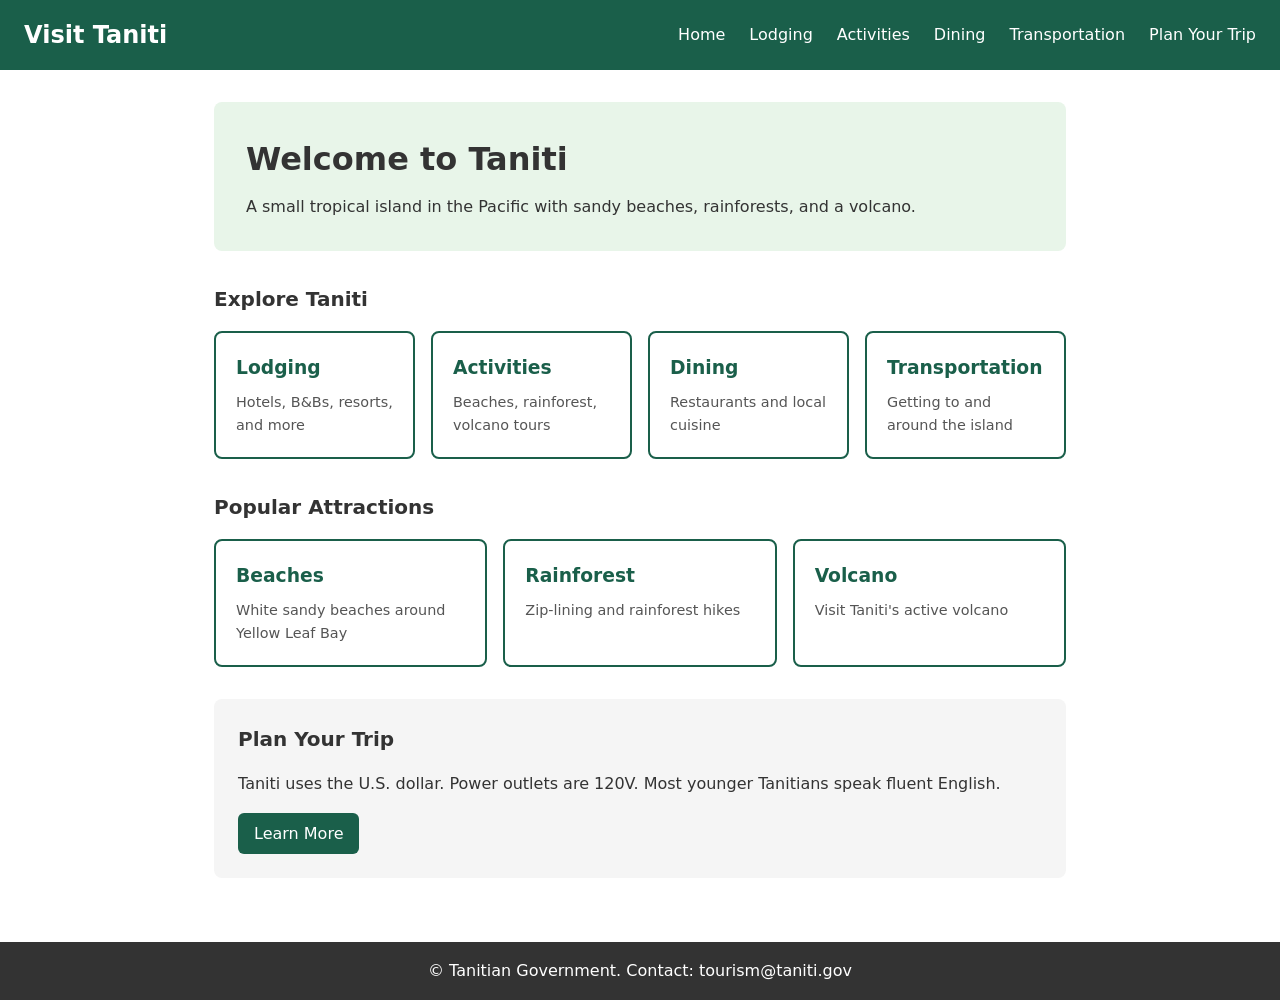
<file: prototype/index.html>
<!DOCTYPE html>
<html lang="en">
<head>
    <meta charset="UTF-8">
    <meta name="viewport" content="width=device-width, initial-scale=1.0">
    <title>Visit Taniti — Discover Paradise</title>
    <link rel="stylesheet" href="styles.css">
</head>
<body>
    <header class="header">
        <a href="index.html" class="logo">Visit Taniti</a>
        <button class="nav-toggle" aria-label="Toggle menu" onclick="toggleNav()">☰</button>
        <nav class="nav" id="mainNav">
            <a href="index.html">Home</a>
            <a href="lodging.html">Lodging</a>
            <a href="activities.html">Activities</a>
            <a href="dining.html">Dining</a>
            <a href="transportation.html">Transportation</a>
            <a href="plan.html">Plan Your Trip</a>
        </nav>
    </header>

    <main>
        <section class="hero">
            <h1>Welcome to Taniti</h1>
            <p>A small tropical island in the Pacific with sandy beaches, rainforests, and a volcano.</p>
        </section>

        <section class="quick-links">
            <h2>Explore Taniti</h2>
            <div class="card-grid">
                <a href="lodging.html" class="card">
                    <h3>Lodging</h3>
                    <p>Hotels, B&Bs, resorts, and more</p>
                </a>
                <a href="activities.html" class="card">
                    <h3>Activities</h3>
                    <p>Beaches, rainforest, volcano tours</p>
                </a>
                <a href="dining.html" class="card">
                    <h3>Dining</h3>
                    <p>Restaurants and local cuisine</p>
                </a>
                <a href="transportation.html" class="card">
                    <h3>Transportation</h3>
                    <p>Getting to and around the island</p>
                </a>
            </div>
        </section>

        <section class="featured">
            <h2>Popular Attractions</h2>
            <div class="card-grid">
                <a href="activities.html#beaches" class="card">
                    <h3>Beaches</h3>
                    <p>White sandy beaches around Yellow Leaf Bay</p>
                </a>
                <a href="activities.html#rainforest" class="card">
                    <h3>Rainforest</h3>
                    <p>Zip-lining and rainforest hikes</p>
                </a>
                <a href="activities.html#volcano" class="card">
                    <h3>Volcano</h3>
                    <p>Visit Taniti's active volcano</p>
                </a>
            </div>
        </section>

        <section class="info">
            <h2>Plan Your Trip</h2>
            <p>Taniti uses the U.S. dollar. Power outlets are 120V. Most younger Tanitians speak fluent English.</p>
            <a href="plan.html" class="btn">Learn More</a>
        </section>
    </main>

    <footer>
        <p>&copy; Tanitian Government. Contact: tourism@taniti.gov</p>
    </footer>

    <script src="script.js"></script>
</body>
</html>
</file>
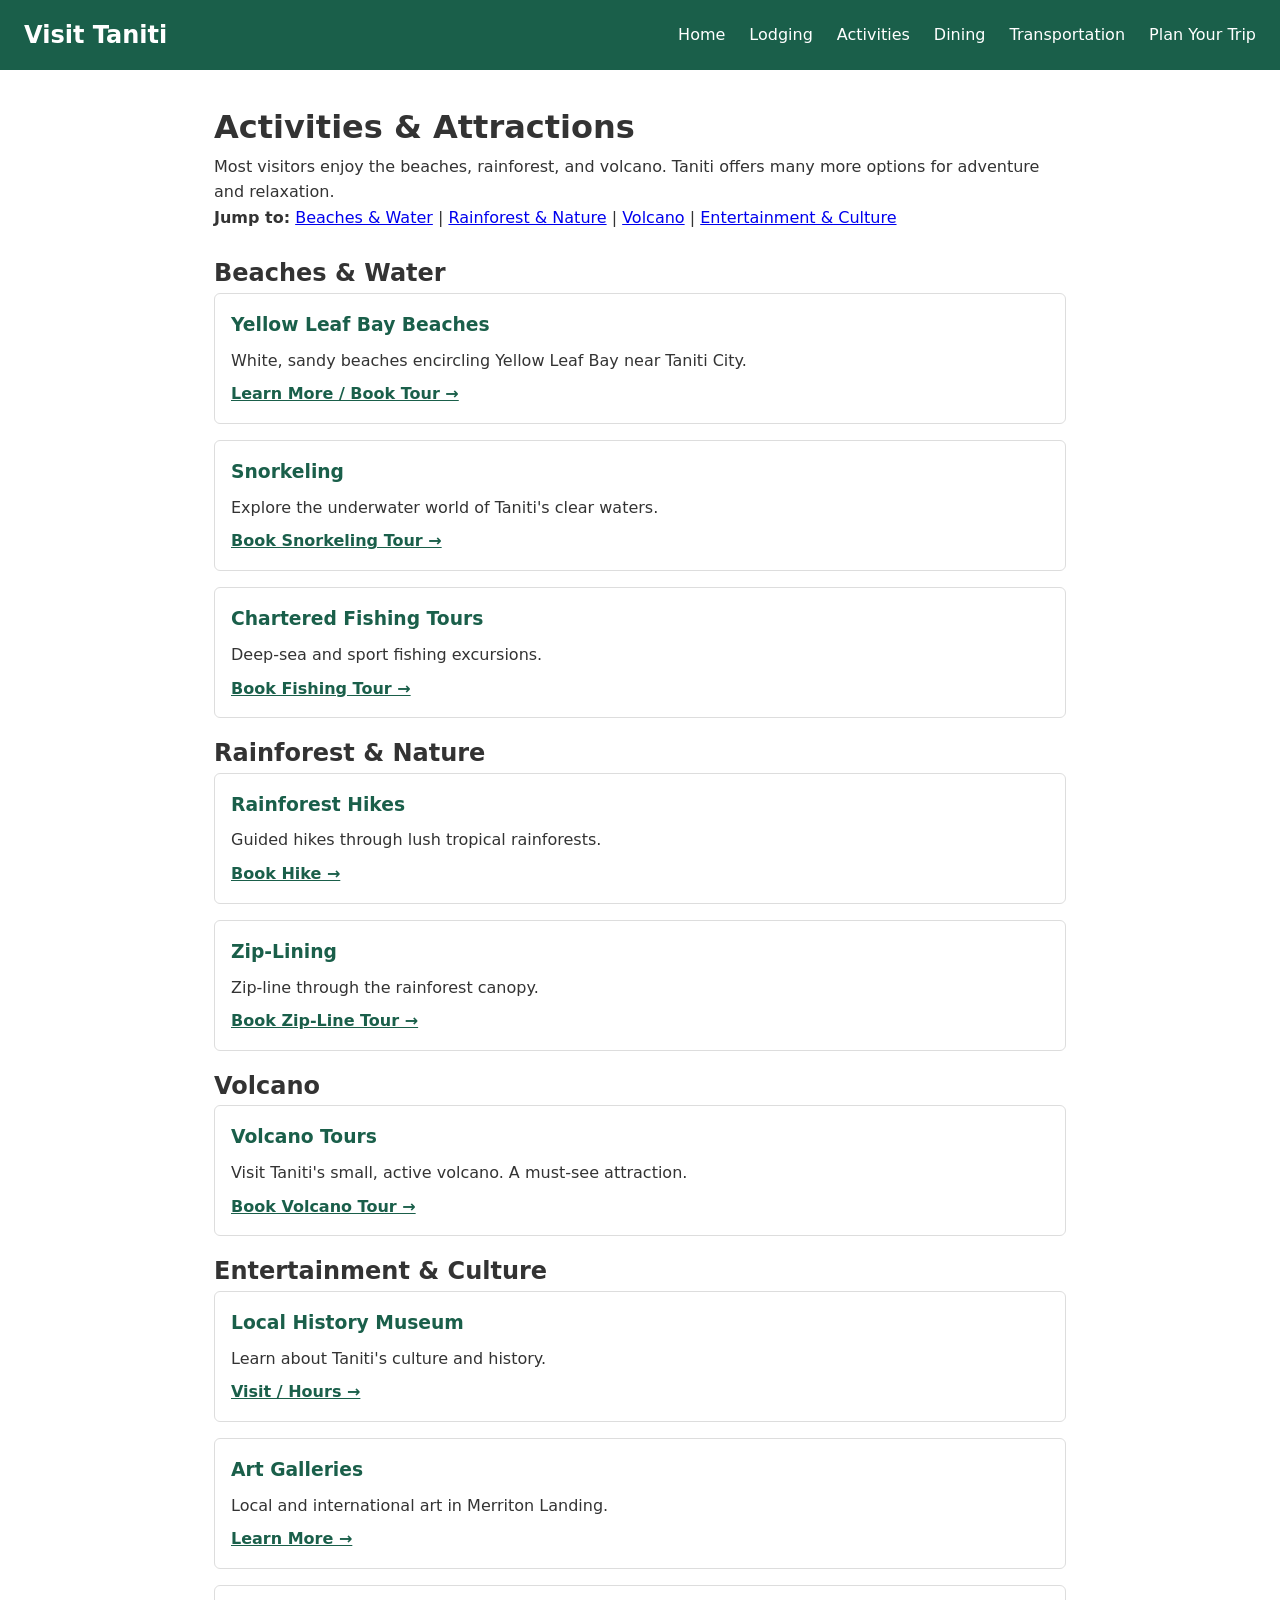
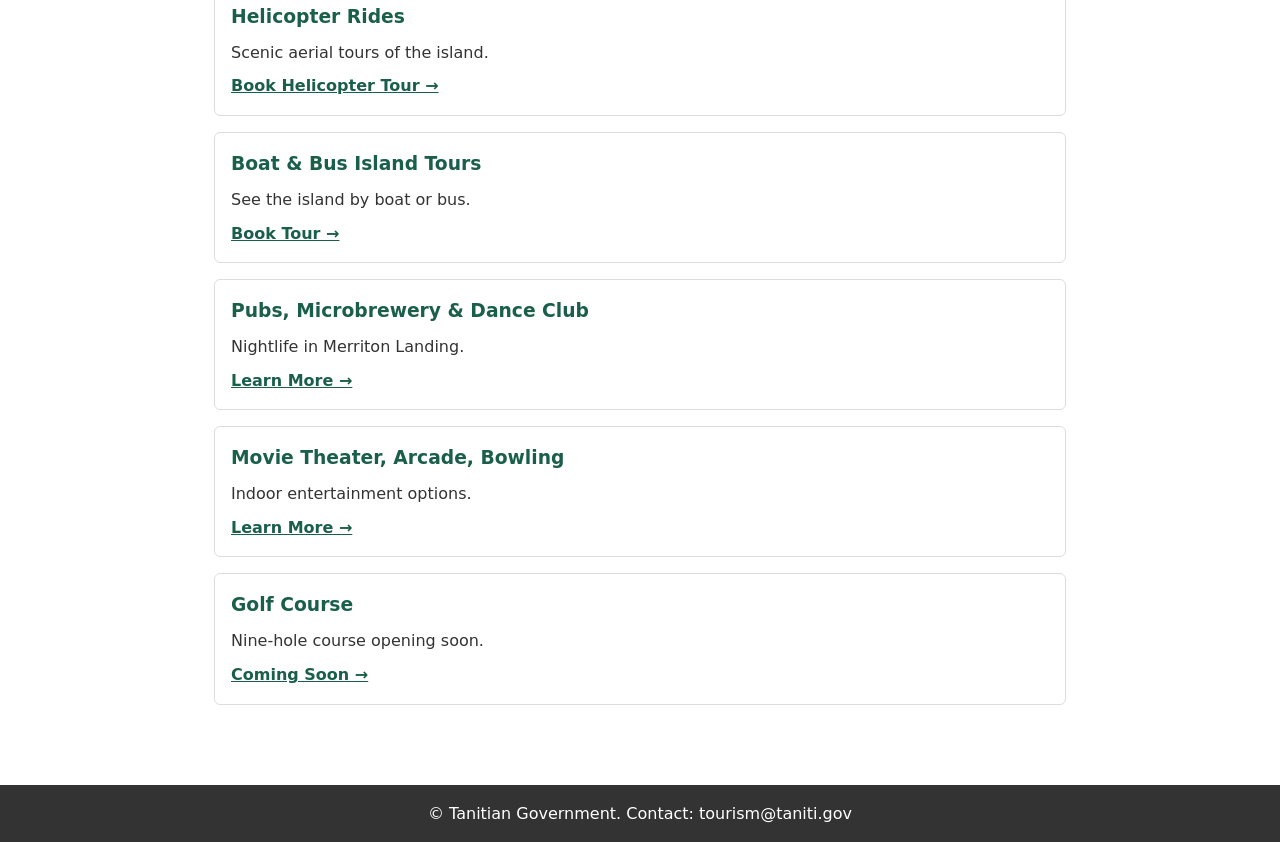
<file: prototype/activities.html>
<!DOCTYPE html>
<html lang="en">
<head>
    <meta charset="UTF-8">
    <meta name="viewport" content="width=device-width, initial-scale=1.0">
    <title>Activities — Visit Taniti</title>
    <link rel="stylesheet" href="styles.css">
</head>
<body>
    <header class="header">
        <a href="index.html" class="logo">Visit Taniti</a>
        <button class="nav-toggle" aria-label="Toggle menu" onclick="toggleNav()">☰</button>
        <nav class="nav" id="mainNav">
            <a href="index.html">Home</a>
            <a href="lodging.html">Lodging</a>
            <a href="activities.html">Activities</a>
            <a href="dining.html">Dining</a>
            <a href="transportation.html">Transportation</a>
            <a href="plan.html">Plan Your Trip</a>
        </nav>
    </header>

    <main>
        <div class="page-header">
            <h1>Activities & Attractions</h1>
            <p>Most visitors enjoy the beaches, rainforest, and volcano. Taniti offers many more options for adventure and relaxation.</p>
            <p><strong>Jump to:</strong> <a href="#beaches">Beaches & Water</a> | <a href="#rainforest">Rainforest & Nature</a> | <a href="#volcano">Volcano</a> | <a href="#entertainment">Entertainment & Culture</a></p>
        </div>

        <h2 id="beaches" class="section-anchor">Beaches & Water</h2>
        <ul class="option-list">
            <li>
                <h3>Yellow Leaf Bay Beaches</h3>
                <p>White, sandy beaches encircling Yellow Leaf Bay near Taniti City.</p>
                <a href="#" class="book-link">Learn More / Book Tour →</a>
            </li>
            <li>
                <h3>Snorkeling</h3>
                <p>Explore the underwater world of Taniti's clear waters.</p>
                <a href="#" class="book-link">Book Snorkeling Tour →</a>
            </li>
            <li>
                <h3>Chartered Fishing Tours</h3>
                <p>Deep-sea and sport fishing excursions.</p>
                <a href="#" class="book-link">Book Fishing Tour →</a>
            </li>
        </ul>

        <h2 id="rainforest" class="section-anchor">Rainforest & Nature</h2>
        <ul class="option-list">
            <li>
                <h3>Rainforest Hikes</h3>
                <p>Guided hikes through lush tropical rainforests.</p>
                <a href="#" class="book-link">Book Hike →</a>
            </li>
            <li>
                <h3>Zip-Lining</h3>
                <p>Zip-line through the rainforest canopy.</p>
                <a href="#" class="book-link">Book Zip-Line Tour →</a>
            </li>
        </ul>

        <h2 id="volcano" class="section-anchor">Volcano</h2>
        <ul class="option-list">
            <li>
                <h3>Volcano Tours</h3>
                <p>Visit Taniti's small, active volcano. A must-see attraction.</p>
                <a href="#" class="book-link">Book Volcano Tour →</a>
            </li>
        </ul>

        <h2 id="entertainment" class="section-anchor">Entertainment & Culture</h2>
        <ul class="option-list">
            <li>
                <h3>Local History Museum</h3>
                <p>Learn about Taniti's culture and history.</p>
                <a href="#" class="book-link">Visit / Hours →</a>
            </li>
            <li>
                <h3>Art Galleries</h3>
                <p>Local and international art in Merriton Landing.</p>
                <a href="#" class="book-link">Learn More →</a>
            </li>
            <li>
                <h3>Helicopter Rides</h3>
                <p>Scenic aerial tours of the island.</p>
                <a href="#" class="book-link">Book Helicopter Tour →</a>
            </li>
            <li>
                <h3>Boat & Bus Island Tours</h3>
                <p>See the island by boat or bus.</p>
                <a href="#" class="book-link">Book Tour →</a>
            </li>
            <li>
                <h3>Pubs, Microbrewery & Dance Club</h3>
                <p>Nightlife in Merriton Landing.</p>
                <a href="#" class="book-link">Learn More →</a>
            </li>
            <li>
                <h3>Movie Theater, Arcade, Bowling</h3>
                <p>Indoor entertainment options.</p>
                <a href="#" class="book-link">Learn More →</a>
            </li>
            <li>
                <h3>Golf Course</h3>
                <p>Nine-hole course opening soon.</p>
                <a href="#" class="book-link">Coming Soon →</a>
            </li>
        </ul>
    </main>

    <footer>
        <p>&copy; Tanitian Government. Contact: tourism@taniti.gov</p>
    </footer>

    <script src="script.js"></script>
</body>
</html>
</file>
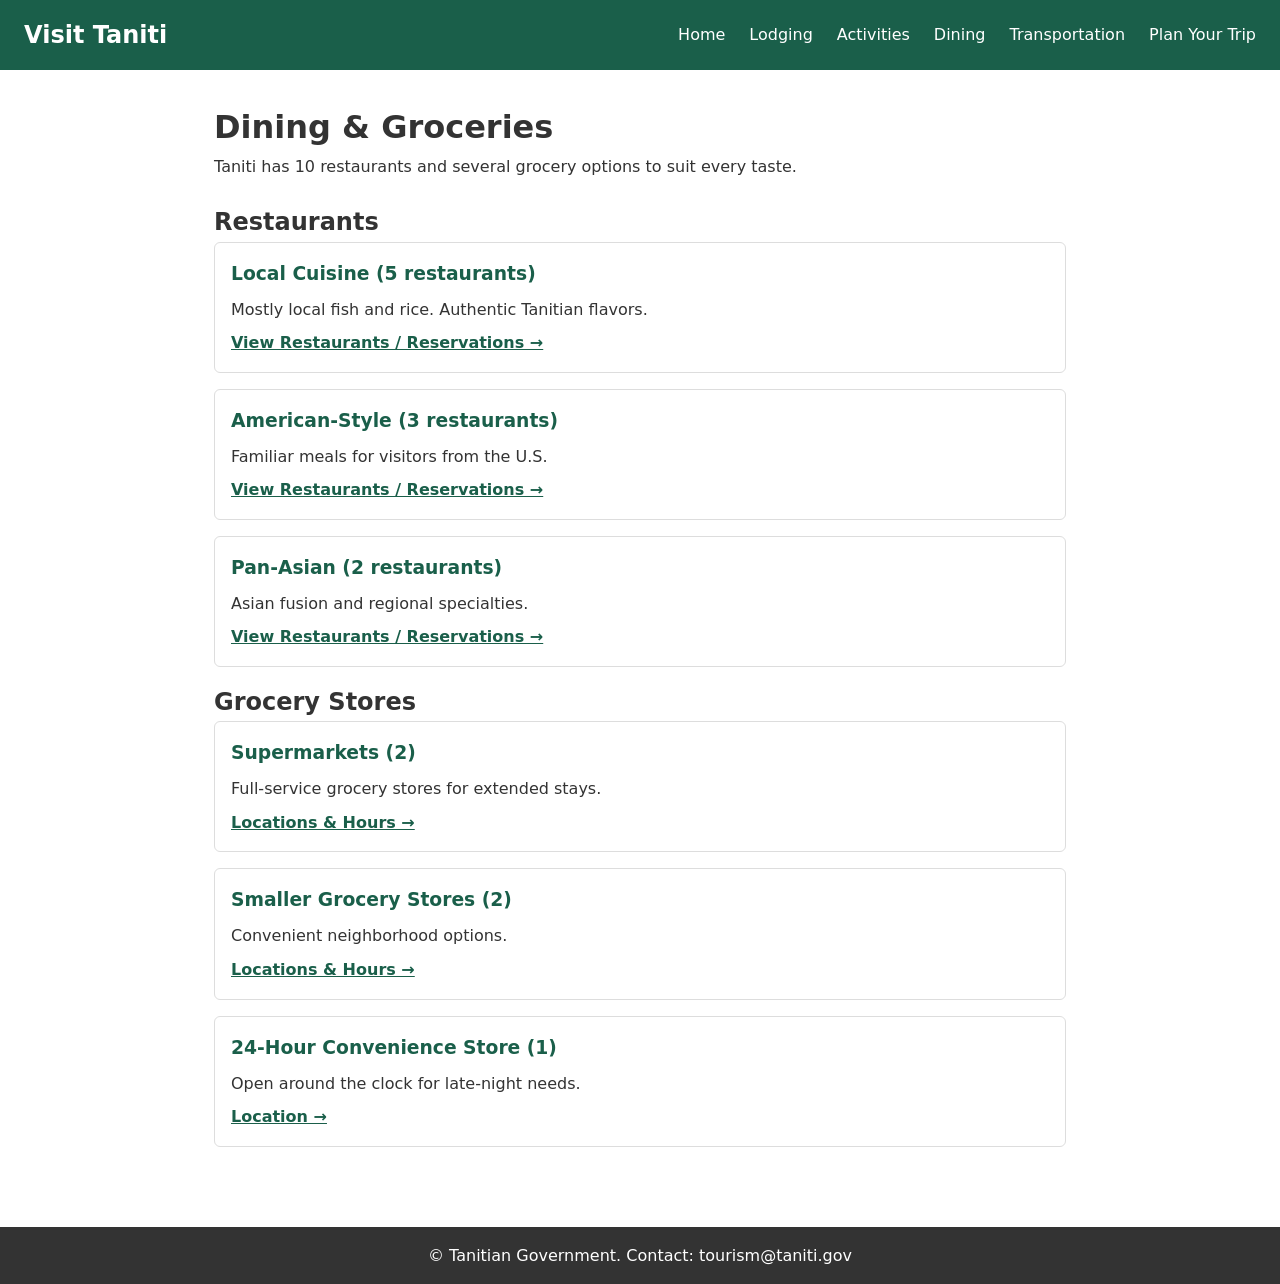
<file: prototype/dining.html>
<!DOCTYPE html>
<html lang="en">
<head>
    <meta charset="UTF-8">
    <meta name="viewport" content="width=device-width, initial-scale=1.0">
    <title>Dining — Visit Taniti</title>
    <link rel="stylesheet" href="styles.css">
</head>
<body>
    <header class="header">
        <a href="index.html" class="logo">Visit Taniti</a>
        <button class="nav-toggle" aria-label="Toggle menu" onclick="toggleNav()">☰</button>
        <nav class="nav" id="mainNav">
            <a href="index.html">Home</a>
            <a href="lodging.html">Lodging</a>
            <a href="activities.html">Activities</a>
            <a href="dining.html">Dining</a>
            <a href="transportation.html">Transportation</a>
            <a href="plan.html">Plan Your Trip</a>
        </nav>
    </header>

    <main>
        <div class="page-header">
            <h1>Dining & Groceries</h1>
            <p>Taniti has 10 restaurants and several grocery options to suit every taste.</p>
        </div>

        <h2>Restaurants</h2>
        <ul class="option-list">
            <li>
                <h3>Local Cuisine (5 restaurants)</h3>
                <p>Mostly local fish and rice. Authentic Tanitian flavors.</p>
                <a href="#" class="book-link">View Restaurants / Reservations →</a>
            </li>
            <li>
                <h3>American-Style (3 restaurants)</h3>
                <p>Familiar meals for visitors from the U.S.</p>
                <a href="#" class="book-link">View Restaurants / Reservations →</a>
            </li>
            <li>
                <h3>Pan-Asian (2 restaurants)</h3>
                <p>Asian fusion and regional specialties.</p>
                <a href="#" class="book-link">View Restaurants / Reservations →</a>
            </li>
        </ul>

        <h2>Grocery Stores</h2>
        <ul class="option-list">
            <li>
                <h3>Supermarkets (2)</h3>
                <p>Full-service grocery stores for extended stays.</p>
                <a href="#" class="book-link">Locations & Hours →</a>
            </li>
            <li>
                <h3>Smaller Grocery Stores (2)</h3>
                <p>Convenient neighborhood options.</p>
                <a href="#" class="book-link">Locations & Hours →</a>
            </li>
            <li>
                <h3>24-Hour Convenience Store (1)</h3>
                <p>Open around the clock for late-night needs.</p>
                <a href="#" class="book-link">Location →</a>
            </li>
        </ul>
    </main>

    <footer>
        <p>&copy; Tanitian Government. Contact: tourism@taniti.gov</p>
    </footer>

    <script src="script.js"></script>
</body>
</html>
</file>
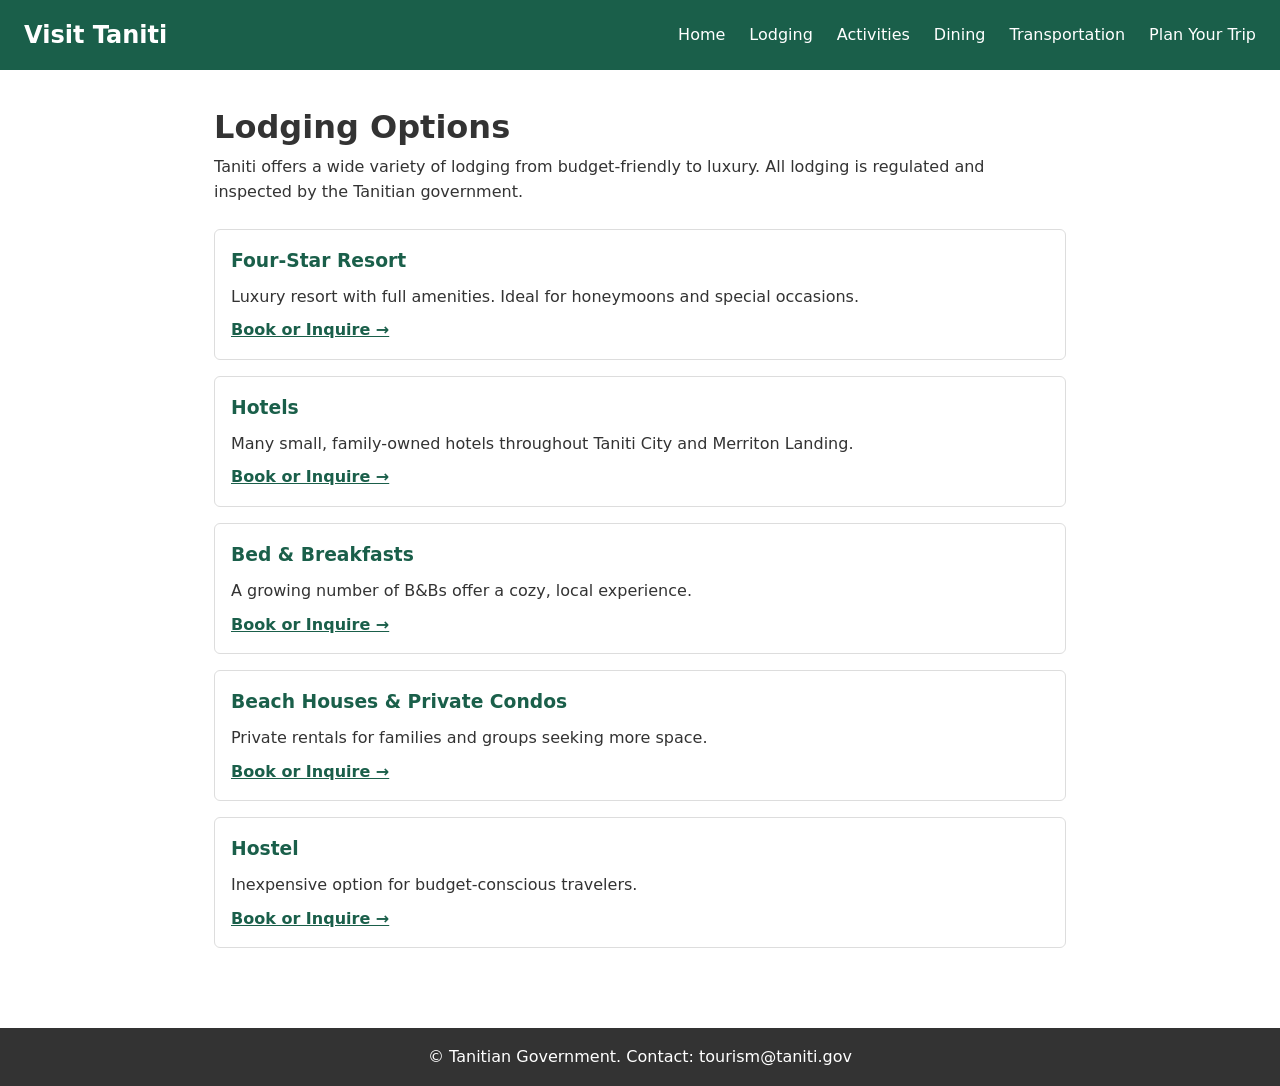
<file: prototype/lodging.html>
<!DOCTYPE html>
<html lang="en">
<head>
    <meta charset="UTF-8">
    <meta name="viewport" content="width=device-width, initial-scale=1.0">
    <title>Lodging — Visit Taniti</title>
    <link rel="stylesheet" href="styles.css">
</head>
<body>
    <header class="header">
        <a href="index.html" class="logo">Visit Taniti</a>
        <button class="nav-toggle" aria-label="Toggle menu" onclick="toggleNav()">☰</button>
        <nav class="nav" id="mainNav">
            <a href="index.html">Home</a>
            <a href="lodging.html">Lodging</a>
            <a href="activities.html">Activities</a>
            <a href="dining.html">Dining</a>
            <a href="transportation.html">Transportation</a>
            <a href="plan.html">Plan Your Trip</a>
        </nav>
    </header>

    <main>
        <div class="page-header">
            <h1>Lodging Options</h1>
            <p>Taniti offers a wide variety of lodging from budget-friendly to luxury. All lodging is regulated and inspected by the Tanitian government.</p>
        </div>

        <ul class="option-list">
            <li>
                <h3>Four-Star Resort</h3>
                <p>Luxury resort with full amenities. Ideal for honeymoons and special occasions.</p>
                <a href="#" class="book-link">Book or Inquire →</a>
            </li>
            <li>
                <h3>Hotels</h3>
                <p>Many small, family-owned hotels throughout Taniti City and Merriton Landing.</p>
                <a href="#" class="book-link">Book or Inquire →</a>
            </li>
            <li>
                <h3>Bed & Breakfasts</h3>
                <p>A growing number of B&Bs offer a cozy, local experience.</p>
                <a href="#" class="book-link">Book or Inquire →</a>
            </li>
            <li>
                <h3>Beach Houses & Private Condos</h3>
                <p>Private rentals for families and groups seeking more space.</p>
                <a href="#" class="book-link">Book or Inquire →</a>
            </li>
            <li>
                <h3>Hostel</h3>
                <p>Inexpensive option for budget-conscious travelers.</p>
                <a href="#" class="book-link">Book or Inquire →</a>
            </li>
        </ul>
    </main>

    <footer>
        <p>&copy; Tanitian Government. Contact: tourism@taniti.gov</p>
    </footer>

    <script src="script.js"></script>
</body>
</html>
</file>
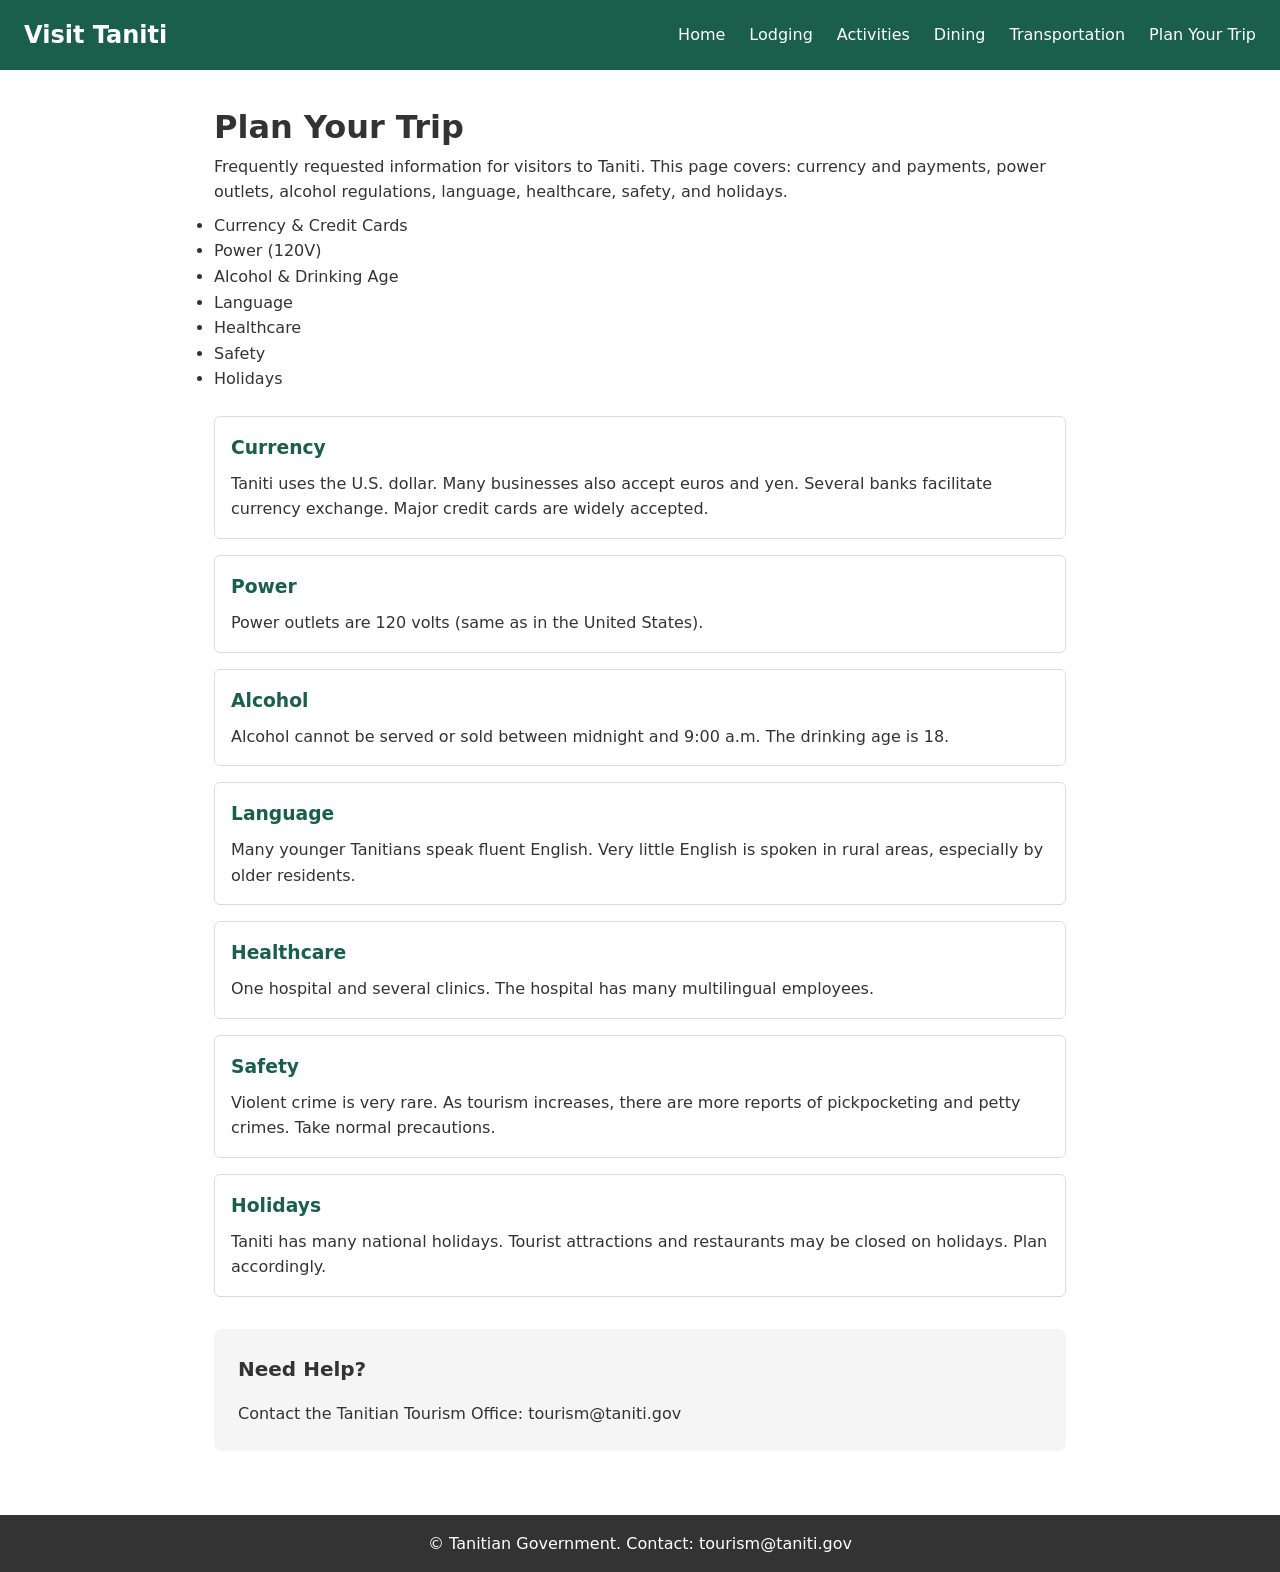
<file: prototype/plan.html>
<!DOCTYPE html>
<html lang="en">
<head>
    <meta charset="UTF-8">
    <meta name="viewport" content="width=device-width, initial-scale=1.0">
    <title>Plan Your Trip — Visit Taniti</title>
    <link rel="stylesheet" href="styles.css">
</head>
<body>
    <header class="header">
        <a href="index.html" class="logo">Visit Taniti</a>
        <button class="nav-toggle" aria-label="Toggle menu" onclick="toggleNav()">☰</button>
        <nav class="nav" id="mainNav">
            <a href="index.html">Home</a>
            <a href="lodging.html">Lodging</a>
            <a href="activities.html">Activities</a>
            <a href="dining.html">Dining</a>
            <a href="transportation.html">Transportation</a>
            <a href="plan.html">Plan Your Trip</a>
        </nav>
    </header>

    <main>
        <div class="page-header">
            <h1>Plan Your Trip</h1>
            <p>Frequently requested information for visitors to Taniti. This page covers: currency and payments, power outlets, alcohol regulations, language, healthcare, safety, and holidays.</p>
            <ul style="margin-top: 0.5rem;">
                <li>Currency & Credit Cards</li>
                <li>Power (120V)</li>
                <li>Alcohol & Drinking Age</li>
                <li>Language</li>
                <li>Healthcare</li>
                <li>Safety</li>
                <li>Holidays</li>
            </ul>
        </div>

        <ul class="option-list">
            <li>
                <h3>Currency</h3>
                <p>Taniti uses the U.S. dollar. Many businesses also accept euros and yen. Several banks facilitate currency exchange. Major credit cards are widely accepted.</p>
            </li>
            <li>
                <h3>Power</h3>
                <p>Power outlets are 120 volts (same as in the United States).</p>
            </li>
            <li>
                <h3>Alcohol</h3>
                <p>Alcohol cannot be served or sold between midnight and 9:00 a.m. The drinking age is 18.</p>
            </li>
            <li>
                <h3>Language</h3>
                <p>Many younger Tanitians speak fluent English. Very little English is spoken in rural areas, especially by older residents.</p>
            </li>
            <li>
                <h3>Healthcare</h3>
                <p>One hospital and several clinics. The hospital has many multilingual employees.</p>
            </li>
            <li>
                <h3>Safety</h3>
                <p>Violent crime is very rare. As tourism increases, there are more reports of pickpocketing and petty crimes. Take normal precautions.</p>
            </li>
            <li>
                <h3>Holidays</h3>
                <p>Taniti has many national holidays. Tourist attractions and restaurants may be closed on holidays. Plan accordingly.</p>
            </li>
        </ul>

        <div class="info" style="margin-top: 2rem;">
            <h2>Need Help?</h2>
            <p>Contact the Tanitian Tourism Office: tourism@taniti.gov</p>
        </div>
    </main>

    <footer>
        <p>&copy; Tanitian Government. Contact: tourism@taniti.gov</p>
    </footer>

    <script src="script.js"></script>
</body>
</html>
</file>
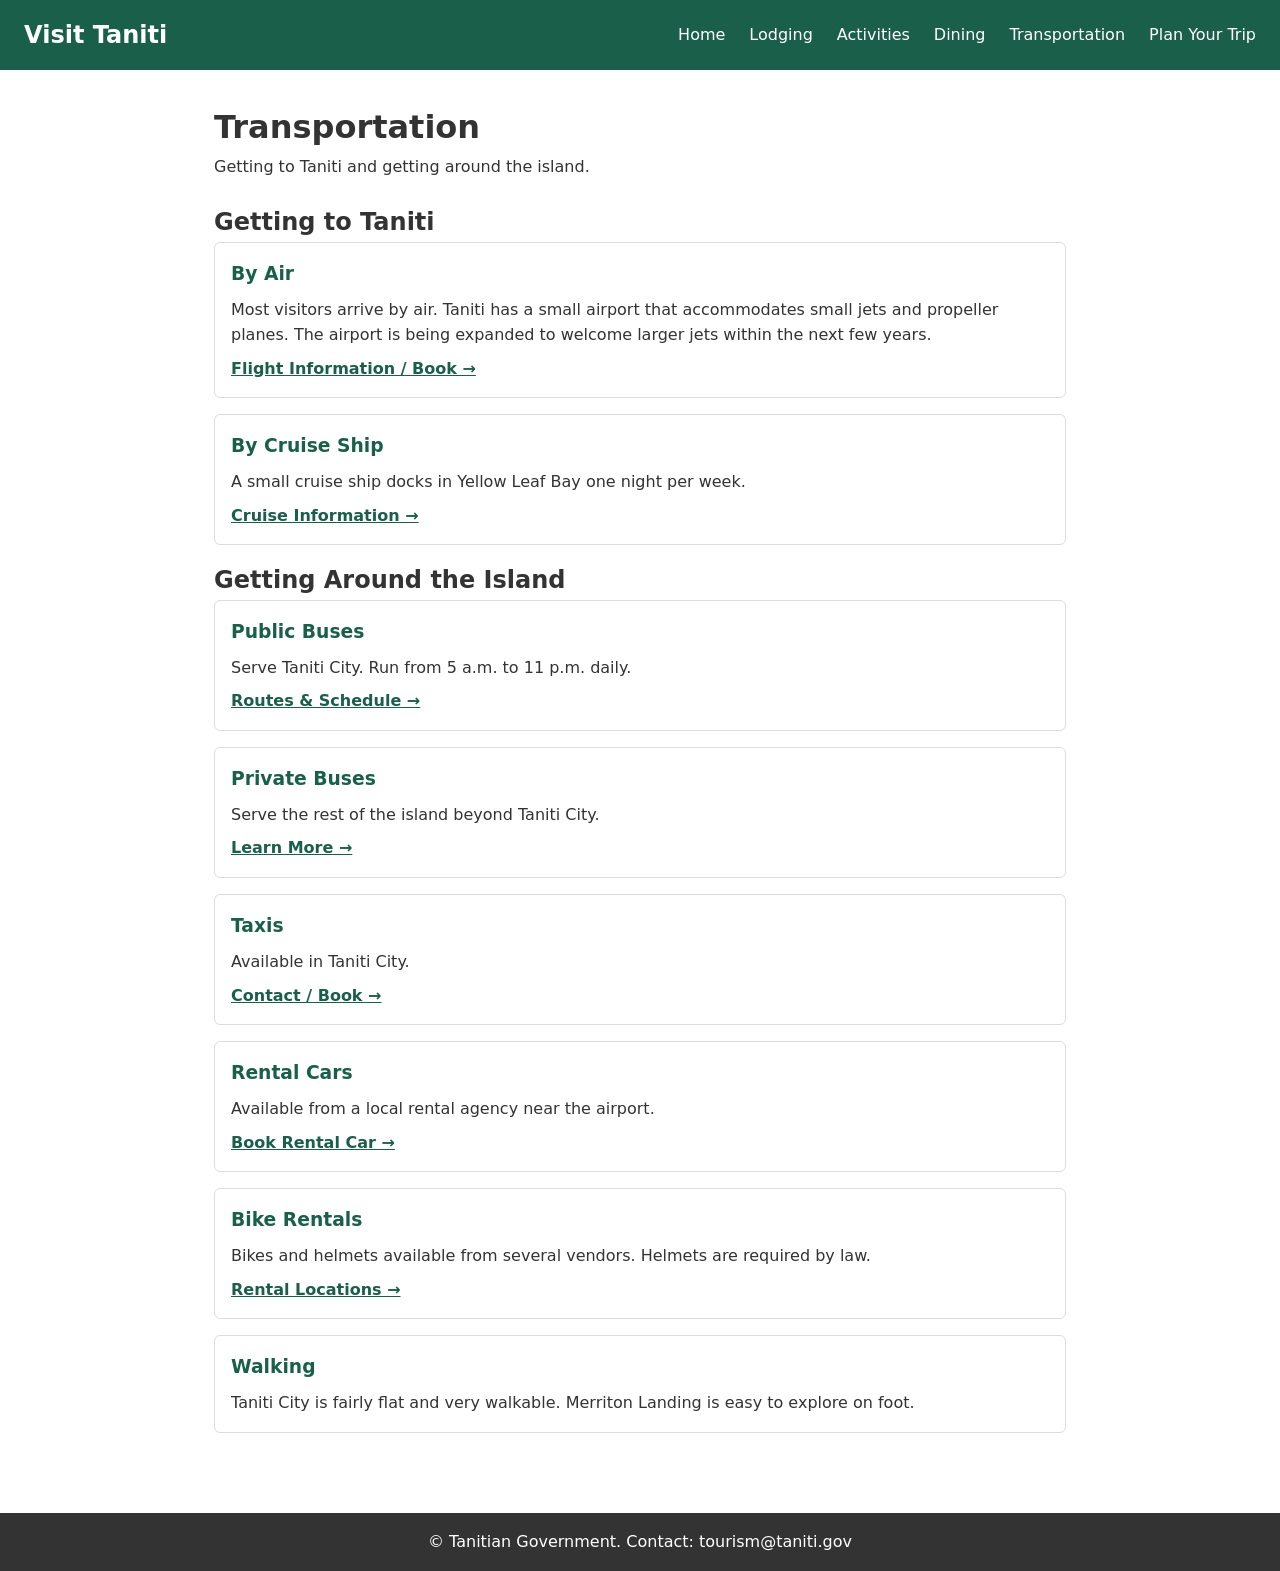
<file: prototype/transportation.html>
<!DOCTYPE html>
<html lang="en">
<head>
    <meta charset="UTF-8">
    <meta name="viewport" content="width=device-width, initial-scale=1.0">
    <title>Transportation — Visit Taniti</title>
    <link rel="stylesheet" href="styles.css">
</head>
<body>
    <header class="header">
        <a href="index.html" class="logo">Visit Taniti</a>
        <button class="nav-toggle" aria-label="Toggle menu" onclick="toggleNav()">☰</button>
        <nav class="nav" id="mainNav">
            <a href="index.html">Home</a>
            <a href="lodging.html">Lodging</a>
            <a href="activities.html">Activities</a>
            <a href="dining.html">Dining</a>
            <a href="transportation.html">Transportation</a>
            <a href="plan.html">Plan Your Trip</a>
        </nav>
    </header>

    <main>
        <div class="page-header">
            <h1>Transportation</h1>
            <p>Getting to Taniti and getting around the island.</p>
        </div>

        <h2>Getting to Taniti</h2>
        <ul class="option-list">
            <li>
                <h3>By Air</h3>
                <p>Most visitors arrive by air. Taniti has a small airport that accommodates small jets and propeller planes. The airport is being expanded to welcome larger jets within the next few years.</p>
                <a href="#" class="book-link">Flight Information / Book →</a>
            </li>
            <li>
                <h3>By Cruise Ship</h3>
                <p>A small cruise ship docks in Yellow Leaf Bay one night per week.</p>
                <a href="#" class="book-link">Cruise Information →</a>
            </li>
        </ul>

        <h2>Getting Around the Island</h2>
        <ul class="option-list">
            <li>
                <h3>Public Buses</h3>
                <p>Serve Taniti City. Run from 5 a.m. to 11 p.m. daily.</p>
                <a href="#" class="book-link">Routes & Schedule →</a>
            </li>
            <li>
                <h3>Private Buses</h3>
                <p>Serve the rest of the island beyond Taniti City.</p>
                <a href="#" class="book-link">Learn More →</a>
            </li>
            <li>
                <h3>Taxis</h3>
                <p>Available in Taniti City.</p>
                <a href="#" class="book-link">Contact / Book →</a>
            </li>
            <li>
                <h3>Rental Cars</h3>
                <p>Available from a local rental agency near the airport.</p>
                <a href="#" class="book-link">Book Rental Car →</a>
            </li>
            <li>
                <h3>Bike Rentals</h3>
                <p>Bikes and helmets available from several vendors. Helmets are required by law.</p>
                <a href="#" class="book-link">Rental Locations →</a>
            </li>
            <li>
                <h3>Walking</h3>
                <p>Taniti City is fairly flat and very walkable. Merriton Landing is easy to explore on foot.</p>
            </li>
        </ul>
    </main>

    <footer>
        <p>&copy; Tanitian Government. Contact: tourism@taniti.gov</p>
    </footer>

    <script src="script.js"></script>
</body>
</html>
</file>
<file: prototype/styles.css>
* {
    box-sizing: border-box;
    margin: 0;
    padding: 0;
}

body {
    font-family: system-ui, -apple-system, sans-serif;
    line-height: 1.6;
    color: #333;
}

.header {
    background: #1a5f4a;
    color: white;
    padding: 1rem 1.5rem;
    display: flex;
    justify-content: space-between;
    align-items: center;
    flex-wrap: wrap;
}

.logo {
    font-size: 1.5rem;
    font-weight: bold;
    color: white;
    text-decoration: none;
}

.nav {
    display: flex;
    gap: 1.5rem;
}

.nav a {
    color: white;
    text-decoration: none;
}

.nav a:hover {
    text-decoration: underline;
}

.nav-toggle {
    display: none;
    background: none;
    border: none;
    color: white;
    font-size: 1.5rem;
    cursor: pointer;
}

main {
    max-width: 900px;
    margin: 0 auto;
    padding: 2rem 1.5rem;
}

.hero {
    background: #e8f5e9;
    padding: 2rem;
    border-radius: 8px;
    margin-bottom: 2rem;
}

.hero h1 {
    font-size: 2rem;
    margin-bottom: 0.5rem;
}

.quick-links h2,
.featured h2,
.info h2 {
    margin-bottom: 1rem;
    font-size: 1.25rem;
}

.card-grid {
    display: grid;
    grid-template-columns: repeat(auto-fit, minmax(200px, 1fr));
    gap: 1rem;
    margin-bottom: 2rem;
}

.card {
    border: 2px solid #1a5f4a;
    padding: 1.25rem;
    border-radius: 8px;
    text-decoration: none;
    color: #333;
    display: block;
    transition: background 0.2s;
}

.card:hover {
    background: #e8f5e9;
}

.card h3 {
    margin-bottom: 0.5rem;
    color: #1a5f4a;
}

.card p {
    font-size: 0.9rem;
    color: #555;
}

.featured {
    margin-bottom: 2rem;
}

.info {
    background: #f5f5f5;
    padding: 1.5rem;
    border-radius: 8px;
}

.btn {
    display: inline-block;
    margin-top: 1rem;
    padding: 0.5rem 1rem;
    background: #1a5f4a;
    color: white;
    text-decoration: none;
    border-radius: 6px;
}

.btn:hover {
    background: #134a36;
}

footer {
    background: #333;
    color: white;
    text-align: center;
    padding: 1rem;
    margin-top: 2rem;
}

/* Lodging, Activities, Dining pages */
.page-header {
    margin-bottom: 1.5rem;
}

.option-list {
    list-style: none;
}

.option-list li {
    border: 1px solid #ddd;
    padding: 1rem;
    margin-bottom: 1rem;
    border-radius: 6px;
}

.option-list li h3 {
    margin-bottom: 0.5rem;
    color: #1a5f4a;
}

.option-list .book-link {
    display: inline-block;
    margin-top: 0.5rem;
    color: #1a5f4a;
    font-weight: bold;
}

.option-list .book-link:hover {
    text-decoration: underline;
}

.section-anchor {
    scroll-margin-top: 80px;
}

/* Mobile — prominent quick links (incorporates guerrilla feedback) */
@media (max-width: 600px) {
    .nav-toggle {
        display: block;
    }

    .nav {
        display: none;
        width: 100%;
        flex-direction: column;
        padding-top: 1rem;
    }

    .nav.active {
        display: flex;
    }

    .quick-links .card-grid {
        grid-template-columns: 1fr;
    }

    .quick-links .card {
        padding: 1.5rem;
        font-size: 1.05rem;
    }
}
</file>
